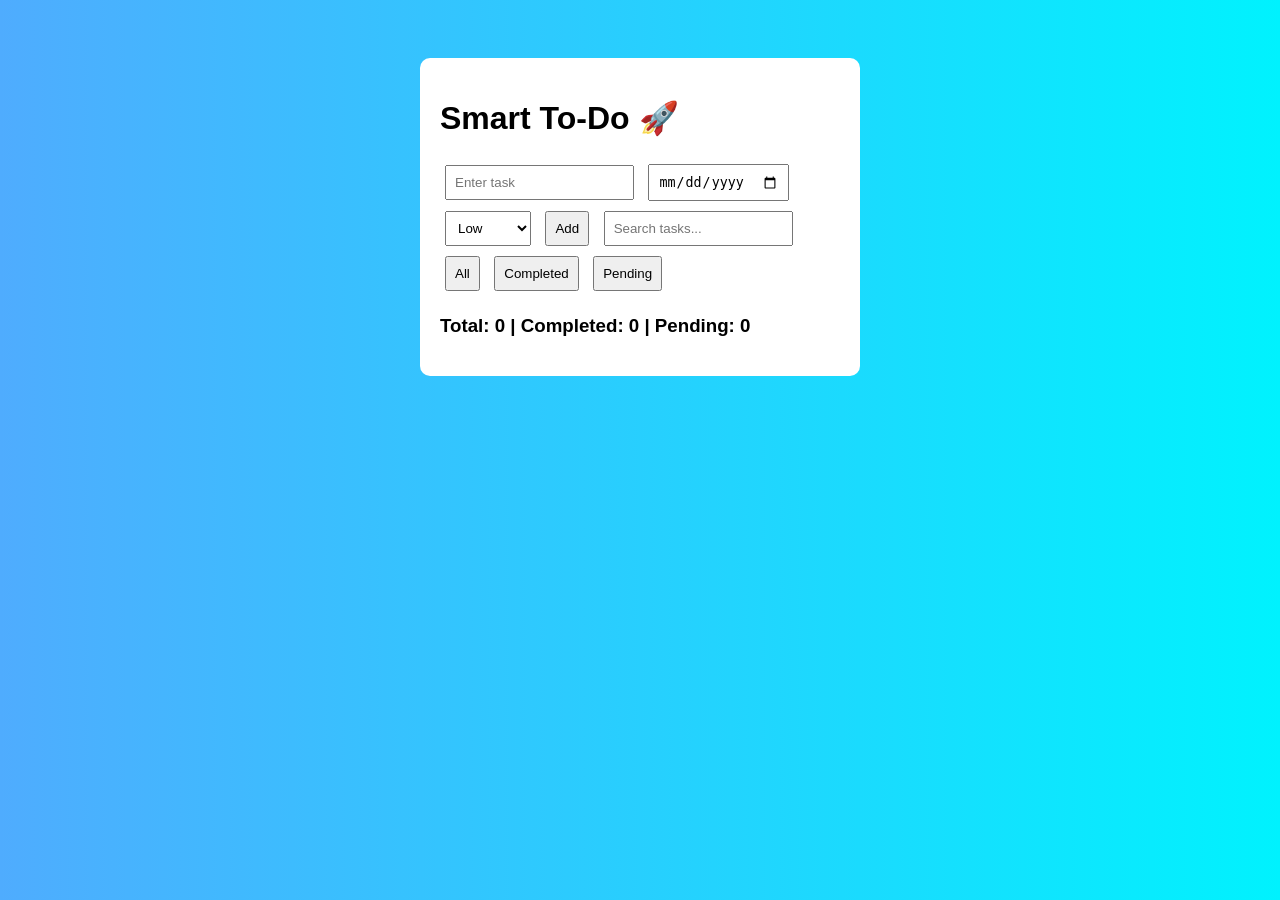
<file: app.html>
<!DOCTYPE html>
<html lang="en">
<head>
<meta charset="UTF-8">
<title>Smart To-Do App</title>
<link rel="stylesheet" href="app.css">
</head>
<body>

<div class="container">
    <h1>Smart To-Do 🚀</h1>

    <input type="text" id="taskInput" placeholder="Enter task">
    <input type="date" id="dueDate">

    <select id="priority">
        <option value="low">Low</option>
        <option value="medium">Medium</option>
        <option value="high">High</option>
    </select>

    <button onclick="addTask()">Add</button>

    <input type="text" id="search" placeholder="Search tasks...">

    <div class="filters">
        <button onclick="filterTasks('all')">All</button>
        <button onclick="filterTasks('completed')">Completed</button>
        <button onclick="filterTasks('pending')">Pending</button>
    </div>

    <h3 id="stats"></h3>

    <ul id="taskList"></ul>
</div>

<script src="app.js"></script>
</body>
</html>
</file>
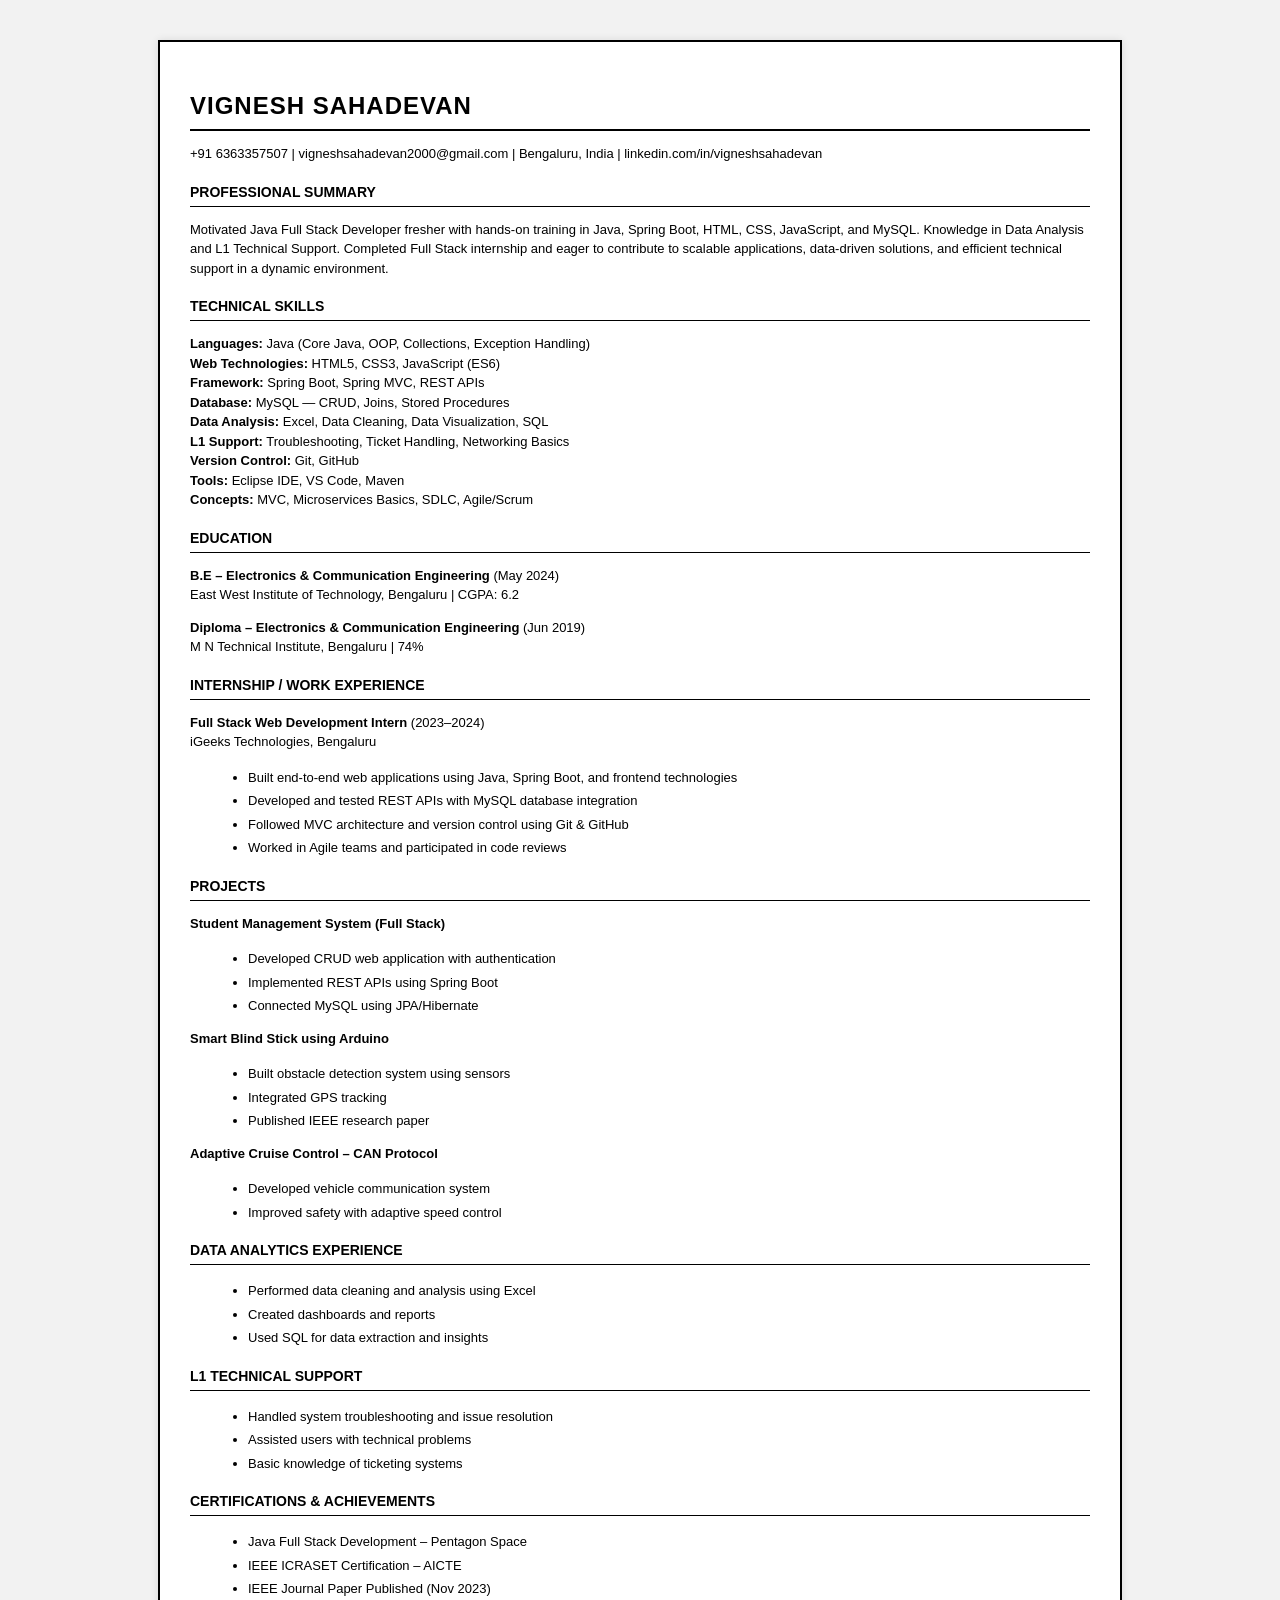
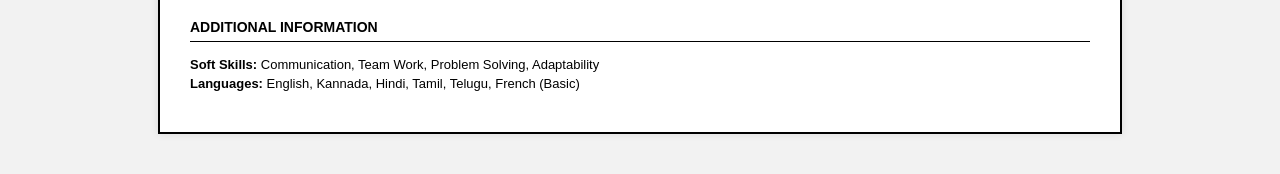
<file: resume.html>
<!DOCTYPE html>
<html lang="en">
<head>
<meta charset="UTF-8">
<title>Vignesh Resume</title>
<link rel="stylesheet" href="resume.css">
</head>

<body>

<div class="resume">

<h1>VIGNESH SAHADEVAN</h1>

<p class="contact">
+91 6363357507  |  vigneshsahadevan2000@gmail.com  |  Bengaluru, India  |  linkedin.com/in/vigneshsahadevan
</p>

<h2>PROFESSIONAL SUMMARY</h2>
<p>
Motivated Java Full Stack Developer fresher with hands-on training in Java, Spring Boot, HTML, CSS, JavaScript, and MySQL.
Knowledge in Data Analysis and L1 Technical Support. Completed Full Stack internship and eager to contribute to scalable
applications, data-driven solutions, and efficient technical support in a dynamic environment.
</p>

<h2>TECHNICAL SKILLS</h2>
<p>
<b>Languages:</b> Java (Core Java, OOP, Collections, Exception Handling)<br>
<b>Web Technologies:</b> HTML5, CSS3, JavaScript (ES6)<br>
<b>Framework:</b> Spring Boot, Spring MVC, REST APIs<br>
<b>Database:</b> MySQL — CRUD, Joins, Stored Procedures<br>
<b>Data Analysis:</b> Excel, Data Cleaning, Data Visualization, SQL<br>
<b>L1 Support:</b> Troubleshooting, Ticket Handling, Networking Basics<br>
<b>Version Control:</b> Git, GitHub<br>
<b>Tools:</b> Eclipse IDE, VS Code, Maven<br>
<b>Concepts:</b> MVC, Microservices Basics, SDLC, Agile/Scrum
</p>

<h2>EDUCATION</h2>
<p>
<b>B.E – Electronics & Communication Engineering</b> (May 2024)<br>
East West Institute of Technology, Bengaluru  |  CGPA: 6.2
</p>

<p>
<b>Diploma – Electronics & Communication Engineering</b> (Jun 2019)<br>
M N Technical Institute, Bengaluru  |  74%
</p>

<h2>INTERNSHIP / WORK EXPERIENCE</h2>
<p>
<b>Full Stack Web Development Intern</b> (2023–2024)<br>
iGeeks Technologies, Bengaluru
</p>

<ul>
<li>Built end-to-end web applications using Java, Spring Boot, and frontend technologies</li>
<li>Developed and tested REST APIs with MySQL database integration</li>
<li>Followed MVC architecture and version control using Git & GitHub</li>
<li>Worked in Agile teams and participated in code reviews</li>
</ul>

<h2>PROJECTS</h2>

<p><b>Student Management System (Full Stack)</b></p>
<ul>
<li>Developed CRUD web application with authentication</li>
<li>Implemented REST APIs using Spring Boot</li>
<li>Connected MySQL using JPA/Hibernate</li>
</ul>

<p><b>Smart Blind Stick using Arduino</b></p>
<ul>
<li>Built obstacle detection system using sensors</li>
<li>Integrated GPS tracking</li>
<li>Published IEEE research paper</li>
</ul>

<p><b>Adaptive Cruise Control – CAN Protocol</b></p>
<ul>
<li>Developed vehicle communication system</li>
<li>Improved safety with adaptive speed control</li>
</ul>

<h2>DATA ANALYTICS EXPERIENCE</h2>
<ul>
<li>Performed data cleaning and analysis using Excel</li>
<li>Created dashboards and reports</li>
<li>Used SQL for data extraction and insights</li>
</ul>

<h2>L1 TECHNICAL SUPPORT</h2>
<ul>
<li>Handled system troubleshooting and issue resolution</li>
<li>Assisted users with technical problems</li>
<li>Basic knowledge of ticketing systems</li>
</ul>

<h2>CERTIFICATIONS & ACHIEVEMENTS</h2>
<ul>
<li>Java Full Stack Development – Pentagon Space</li>
<li>IEEE ICRASET Certification – AICTE</li>
<li>IEEE Journal Paper Published (Nov 2023)</li>
</ul>

<h2>ADDITIONAL INFORMATION</h2>
<p>
<b>Soft Skills:</b> Communication, Team Work, Problem Solving, Adaptability<br>
<b>Languages:</b> English, Kannada, Hindi, Tamil, Telugu, French (Basic)
</p>

</div>

</body>
</html>
</file>
<file: app.css>
body {
    font-family: Arial;
    background: linear-gradient(to right, #4facfe, #00f2fe);
    display: flex;
    justify-content: center;
}

.container {
    background: white;
    padding: 20px;
    margin-top: 50px;
    width: 400px;
    border-radius: 10px;
}

input, select, button {
    margin: 5px;
    padding: 8px;
}

li {
    background: #f1f1f1;
    margin: 8px 0;
    padding: 10px;
    border-radius: 5px;
}

.high { border-left: 5px solid red; }
.medium { border-left: 5px solid orange; }
.low { border-left: 5px solid green; }

.overdue {
    background: #ffcccc;
}
</file>
<file: resume.css>
body {
    font-family: Arial, sans-serif;
    background: #f2f2f2;
    margin: 0;
    padding: 40px;
    color: #000;
}

/* Resume Container */
.resume {
    max-width: 900px;
    margin: auto;
    background: #fff;

    /* 🔥 Main Border */
    border: 2px solid #000;

    /* Inner spacing */
    padding: 30px;

    /* Optional subtle shadow */
    box-shadow: 0 0 8px rgba(0,0,0,0.1);

    line-height: 1.5;
}

/* Name */
h1 {
    font-size: 24px;
    letter-spacing: 1px;
    margin-bottom: 5px;

    /* underline effect */
    border-bottom: 2px solid #000;
    padding-bottom: 5px;
}

/* Contact */
.contact {
    font-size: 13px;
    margin-bottom: 15px;
}

/* Section Titles */
h2 {
    font-size: 14px;
    margin-top: 18px;
    margin-bottom: 6px;
    font-weight: bold;

    /* Section divider line */
    border-bottom: 1px solid #000;
    padding-bottom: 3px;
}

/* Paragraph */
p {
    font-size: 13px;
    margin-bottom: 8px;
}

/* Lists */
ul {
    margin-left: 18px;
    margin-bottom: 10px;
}

ul li {
    font-size: 13px;
    margin-bottom: 4px;
}
</file>
